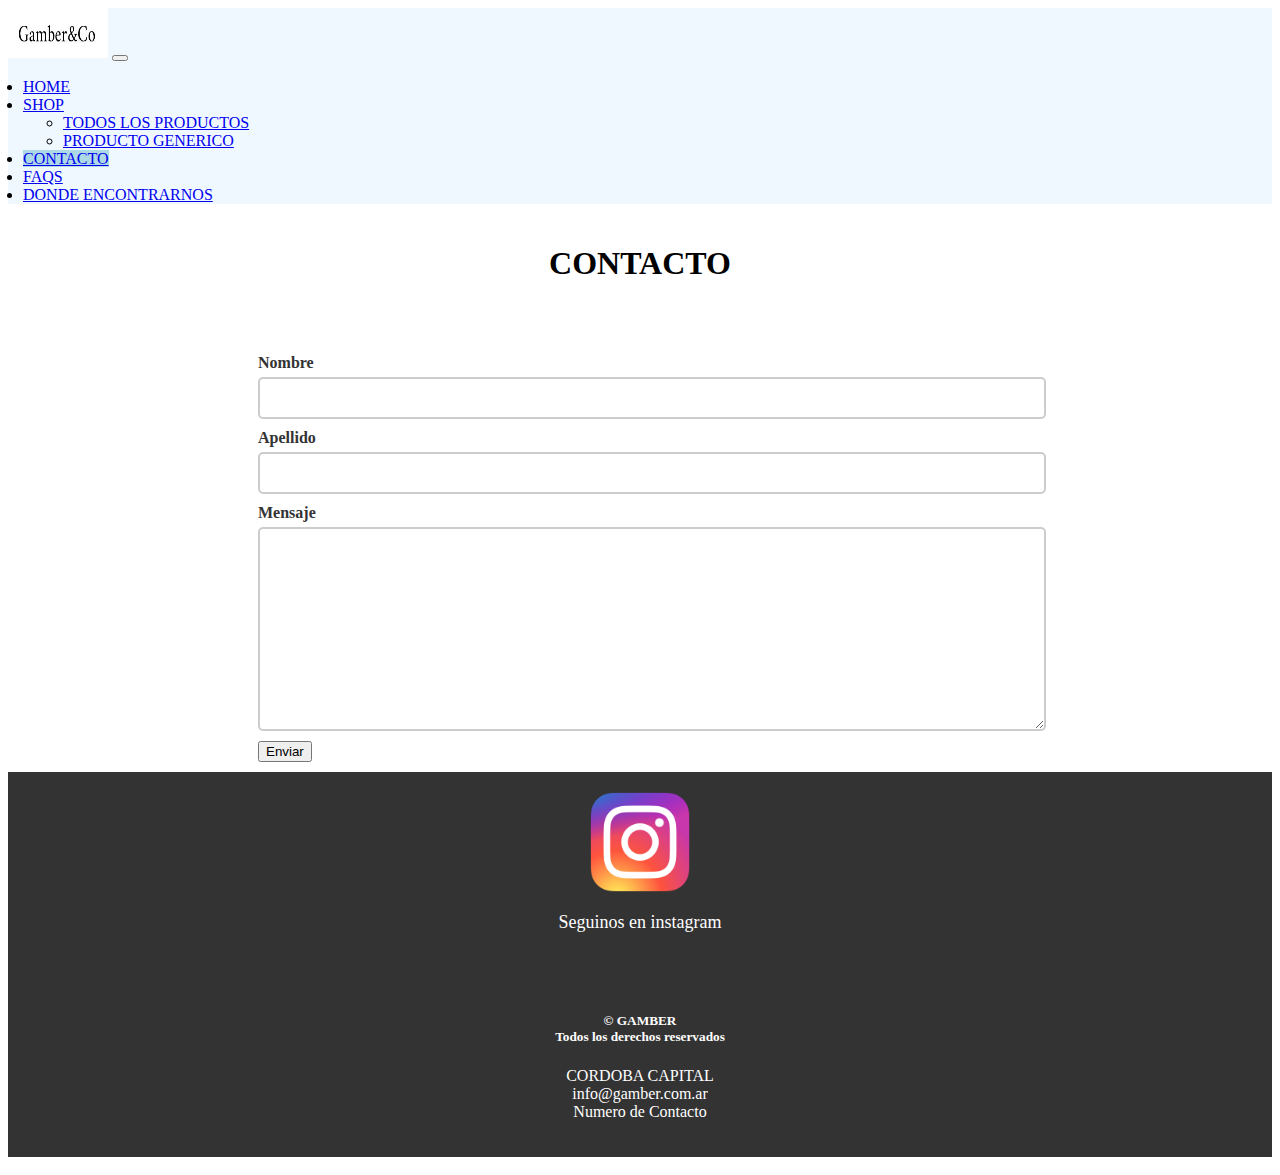
<file: html/contacto.html>
<!DOCTYPE html>
<html lang="en">
<head>
    <meta charset="UTF-8">
    <meta name="viewport" content="width=device-width, initial-scale=1.0">
    <title>CONTACTO</title>
    <link rel="icon" type="image/x-icon" href="img/faviconV2.png">
    <link href="https://cdn.jsdelivr.net/npm/bootstrap@5.3.2/dist/css/bootstrap.min.css" rel="stylesheet"
        integrity="sha384-T3c6CoIi6uLrA9TneNEoa7RxnatzjcDSCmG1MXxSR1GAsXEV/Dwwykc2MPK8M2HN" crossorigin="anonymous">
    <link rel="stylesheet" href="../css/style.css">
</head>
<body class="container-fluid">
    <header class="encabezado">
        <nav class="navbar navbar-expand-lg ">
            <div class="container-fluid">
                <a class="navbar-brand" href="#"><img class="logoNav" src="../img/LOGO-PARA-WEB_Mesa-de-trabajo-1.jpg"
                        alt="LOGO GAMBER"></a>
                <button class="navbar-toggler" type="button" data-bs-toggle="collapse" data-bs-target="#navbarNavDropdown"
                    aria-controls="navbarNavDropdown" aria-expanded="false" aria-label="Toggle navigation">
                    <span class="navbar-toggler-icon"></span>
                </button>
                <div class="collapse navbar-collapse" id="navbarNavDropdown">
                    <ul class="navbar-nav fuentesNav ms-auto">
                        <li class="nav-item">
                            <a class="nav-link active " aria-current="page" href="../index.html">HOME</a>
                        </li>
                        <li class="nav-item dropdown">
                            <a class="nav-link dropdown-toggle" href="shop.html" role="button"
                                data-bs-toggle="dropdown" aria-expanded="false">
                                SHOP
                            </a>
                            <ul class="dropdown-menu">
                                <li><a class="dropdown-item" href="shop.html">TODOS LOS PRODUCTOS</a></li>
                                <li><a class="dropdown-item" href="productoGenerico.html">PRODUCTO GENERICO</a></li>
                            </ul>
                        <li class="nav-item">
                            <a class="nav-link subrayado" href="contacto.html">CONTACTO</a>
                        </li>
                        <li class="nav-item">
                            <a class="nav-link" href="faqs.html">FAQS</a>
                        </li>
                        <li class="nav-item">
                            <a class="nav-link" href="dondeEncontrarnos.html">DONDE ENCONTRARNOS</a>
                        </li>
    
                        </li>
                    </ul>
                </div>
            </div>
        </nav>
    </header>
    <main>
        <h1 class="tituloCentrado">CONTACTO</h1>
        
        <div class="forms container-fluid">
        <form>
            <div class="mb-3">
              <label for="Nombre" class="form-label">Nombre</label>
              <input type="text" class="form-control" id="Nombre" >
            </div>
            <div class="mb-3">
              <label for="Apellido" class="form-label">Apellido</label>
              <input type="text" class="form-control" id="Apellido">
            </div>
            <div class="mb-3">
                <label for="Mensaje" class="form">Mensaje</label>
                <textarea name="Mensaje" id="Mensaje" cols="30" rows="10" placeholder="Deje aqui su mensaje"> </textarea>
              </div>
              
            <button type="submit" class="btn btn-primary">Enviar</button>
          </form>
        </div>


        <section class="instagram-section">
            <a href="https://www.instagram.com/your-instagram-link" target="_blank">
                <img src="../img/instagram_logo.png" alt="Instagram Logo">
            </a>
            <p>Seguinos en instagram</p>
        </section>
 
        
    
        </main>
    <!-- FOOTER -->
    <footer class="footer">
        <div class="contenedor">
          <h5>© GAMBER <br> Todos los derechos reservados</h5>
          <p>CORDOBA CAPITAL <br> info@gamber.com.ar <br> Numero de Contacto </p>
        </div>
      </footer>
    <script src="https://cdn.jsdelivr.net/npm/bootstrap@5.3.2/dist/js/bootstrap.bundle.min.js" integrity="sha384-C6RzsynM9kWDrMNeT87bh95OGNyZPhcTNXj1NW7RuBCsyN/o0jlpcV8Qyq46cDfL" crossorigin="anonymous"></script>

</body>
</html>
</file>
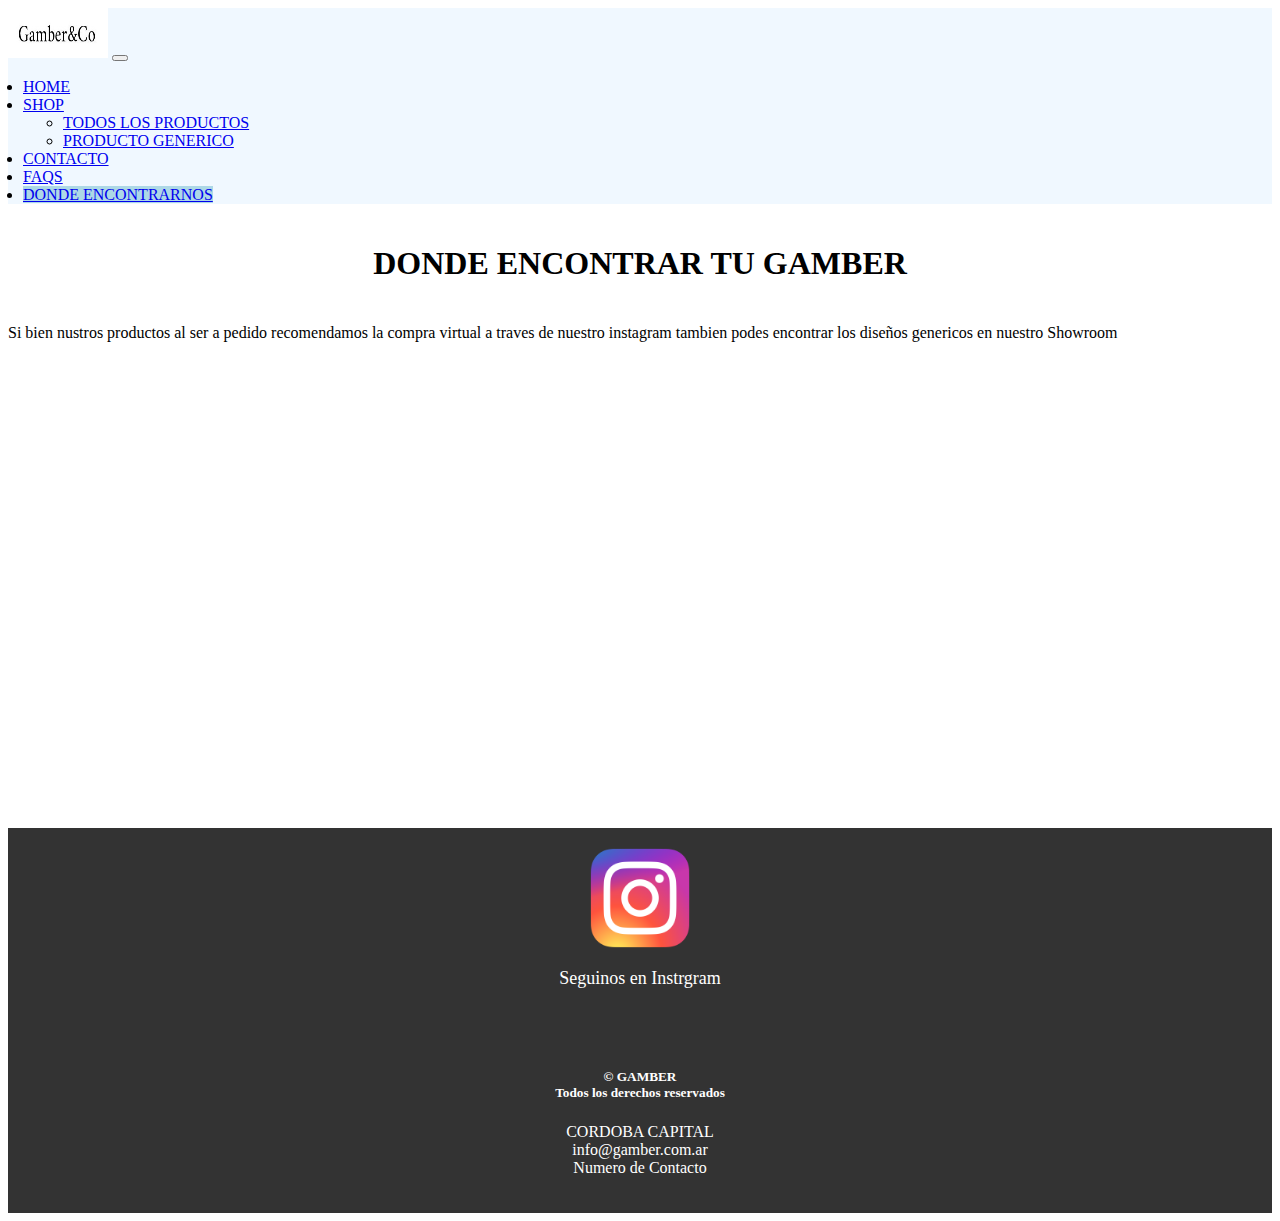
<file: html/dondeEncontrarnos.html>
<!DOCTYPE html>
<html lang="en">
<head>
    <meta charset="UTF-8">
    <meta name="viewport" content="width=device-width, initial-scale=1.0">
    <title>UBICACION</title>
    <link rel="icon" type="image/x-icon" href="img/faviconV2.png">
    <link href="https://cdn.jsdelivr.net/npm/bootstrap@5.3.2/dist/css/bootstrap.min.css" rel="stylesheet"
        integrity="sha384-T3c6CoIi6uLrA9TneNEoa7RxnatzjcDSCmG1MXxSR1GAsXEV/Dwwykc2MPK8M2HN" crossorigin="anonymous">
    <link rel="stylesheet" href="../css/style.css">
</head>
<body>
    <header class="encabezado">
        <nav class="navbar navbar-expand-lg ">
            <div class="container-fluid">
                <a class="navbar-brand" href="#"><img class="logoNav" src="../img/LOGO-PARA-WEB_Mesa-de-trabajo-1.jpg"
                        alt="LOGO GAMBER"></a>
                <button class="navbar-toggler" type="button" data-bs-toggle="collapse" data-bs-target="#navbarNavDropdown"
                    aria-controls="navbarNavDropdown" aria-expanded="false" aria-label="Toggle navigation">
                    <span class="navbar-toggler-icon"></span>
                </button>
                <div class="collapse navbar-collapse" id="navbarNavDropdown">
                    <ul class="navbar-nav fuentesNav ms-auto">
                        <li class="nav-item">
                            <a class="nav-link active " aria-current="page" href="../index.html">HOME</a>
                        </li>
                        <li class="nav-item dropdown">
                            <a class="nav-link dropdown-toggle" href="shop.html" role="button"
                                data-bs-toggle="dropdown" aria-expanded="false">
                                SHOP
                            </a>
                            <ul class="dropdown-menu">
                                <li><a class="dropdown-item" href="shop.html">TODOS LOS PRODUCTOS</a></li>
                                <li><a class="dropdown-item" href="productoGenerico.html">PRODUCTO GENERICO</a></li>
                            </ul>
                        <li class="nav-item">
                            <a class="nav-link" href="contacto.html">CONTACTO</a>
                        </li>
                        <li class="nav-item">
                            <a class="nav-link" href="faqs.html">FAQS</a>
                        </li>
                        <li class="nav-item">
                            <a class="nav-link subrayado" href="dondeEncontrarnos.html">DONDE ENCONTRARNOS</a>
                        </li>
    
                        </li>
                    </ul>
                </div>
            </div>
        </nav>
    </header>

    <main>
        <h1 class="tituloCentrado">Donde Encontrar tu GAMBER </h1>
            <p> Si bien nustros productos al ser a pedido recomendamos la compra virtual a traves de nuestro instagram tambien podes encontrar
                los diseños genericos en nuestro Showroom
            </p>
            <iframe class="mapa" src="https://www.google.com/maps/embed?pb=!1m18!1m12!1m3!1d54477.936250772575!2d-64.19055390986021!3d-31.41767963857377!2m3!1f0!2f0!3f0!3m2!1i1024!2i768!4f13.1!3m3!1m2!1s0x9432a35567c2172b%3A0x87bbb4e8913f1b62!2sWHY%20NOT%20SHOWROOM!5e0!3m2!1ses-419!2sar!4v1696372863256!5m2!1ses-419!2sar" width="600" height="450" style="border:0;" allowfullscreen="" loading="lazy" referrerpolicy="no-referrer-when-downgrade"></iframe>
            <section class="instagram-section">
                <a href="https://www.instagram.com/your-instagram-link" target="_blank">
                    <img src="../img/instagram_logo.png" alt="Instagram Logo">
                </a>
                <p>Seguinos en Instrgram</p>
            </section>
    </main>
    <footer class="footer">
        
        <div class="contenedor">
          <h5>© GAMBER <br> Todos los derechos reservados</h5>
          <p>CORDOBA CAPITAL <br> info@gamber.com.ar <br> Numero de Contacto </p>
        </div>
      </footer>
      <!-- BOOSTRAP -->
    <script src="https://cdn.jsdelivr.net/npm/bootstrap@5.3.2/dist/js/bootstrap.bundle.min.js" integrity="sha384-C6RzsynM9kWDrMNeT87bh95OGNyZPhcTNXj1NW7RuBCsyN/o0jlpcV8Qyq46cDfL" crossorigin="anonymous"></script>

    
</body>
</html>
</file>
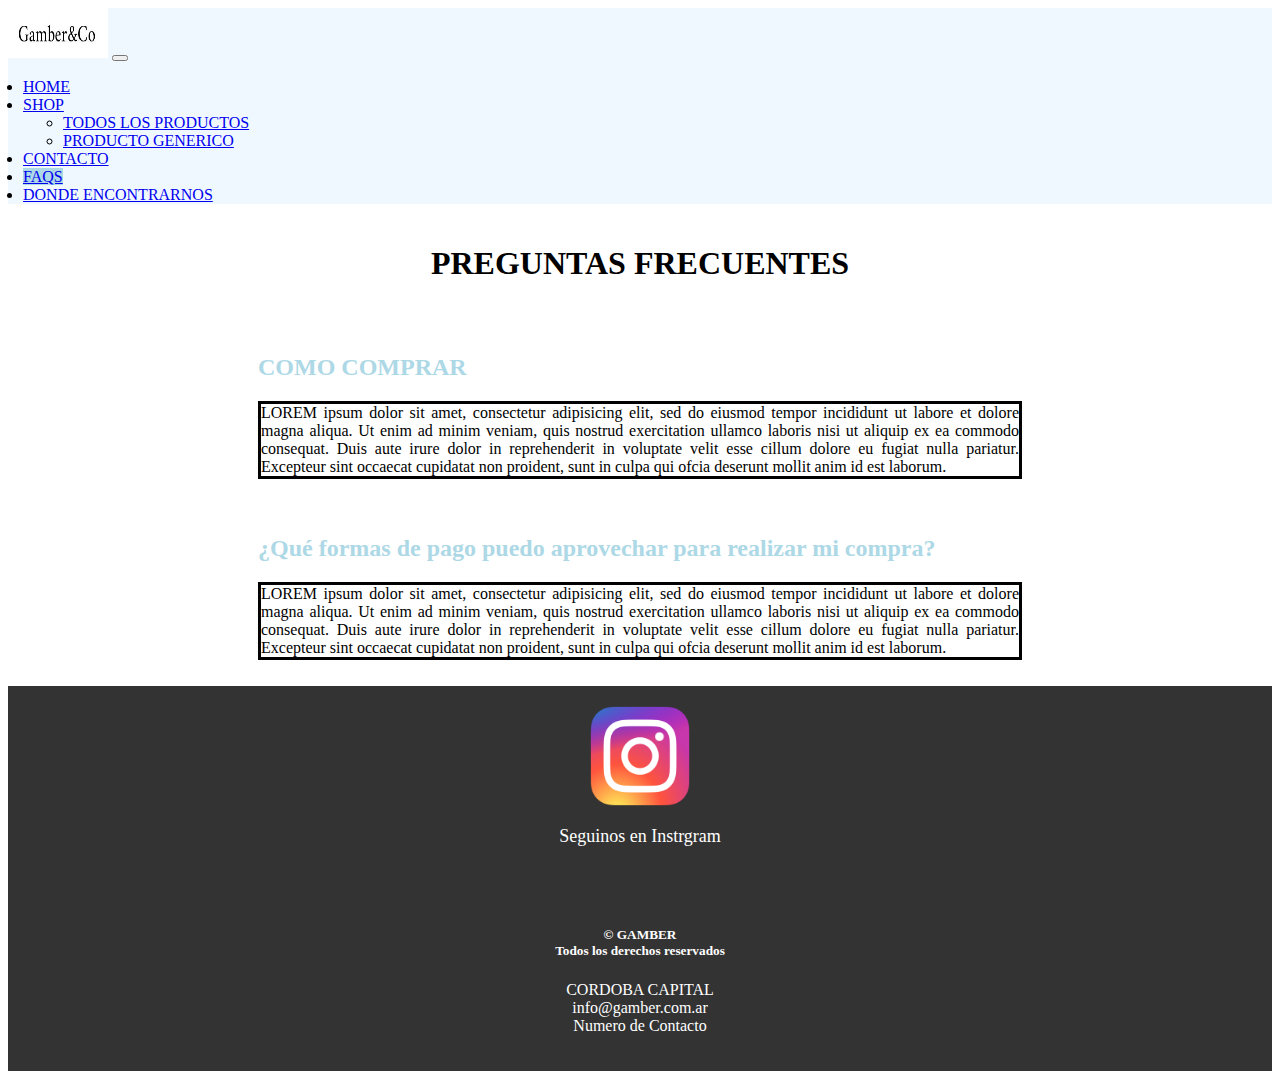
<file: html/faqs.html>
<!DOCTYPE html>
<html lang="en">
<head>
    <meta charset="UTF-8">
    <meta name="viewport" content="width=device-width, initial-scale=1.0">
    <title>FAQS</title>
    <link rel="icon" type="image/x-icon" href="img/faviconV2.png">
    <link href="https://cdn.jsdelivr.net/npm/bootstrap@5.3.2/dist/css/bootstrap.min.css" rel="stylesheet"
        integrity="sha384-T3c6CoIi6uLrA9TneNEoa7RxnatzjcDSCmG1MXxSR1GAsXEV/Dwwykc2MPK8M2HN" crossorigin="anonymous">
    <link rel="stylesheet" href="../css/style.css">
</head>
<body>
    <!-- HEADER -->
    <header class="encabezado">
        <nav class="navbar navbar-expand-lg ">
            <div class="container-fluid">
                <a class="navbar-brand" href="#"><img class="logoNav" src="../img/LOGO-PARA-WEB_Mesa-de-trabajo-1.jpg"
                        alt="LOGO GAMBER"></a>
                <button class="navbar-toggler" type="button" data-bs-toggle="collapse" data-bs-target="#navbarNavDropdown"
                    aria-controls="navbarNavDropdown" aria-expanded="false" aria-label="Toggle navigation">
                    <span class="navbar-toggler-icon"></span>
                </button>
                <div class="collapse navbar-collapse" id="navbarNavDropdown">
                    <ul class="navbar-nav fuentesNav ms-auto">
                        <li class="nav-item">
                            <a class="nav-link active " aria-current="page" href="../index.html">HOME</a>
                        </li>
                        <li class="nav-item dropdown">
                            <a class="nav-link dropdown-toggle" href="shop.html" role="button"
                                data-bs-toggle="dropdown" aria-expanded="false">
                                SHOP
                            </a>
                            <ul class="dropdown-menu">
                                <li><a class="dropdown-item" href="shop.html">TODOS LOS PRODUCTOS</a></li>
                                <li><a class="dropdown-item" href="productoGenerico.html">PRODUCTO GENERICO</a></li>
                            </ul>
                        <li class="nav-item">
                            <a class="nav-link " href="contacto.html">CONTACTO</a>
                        </li>
                        <li class="nav-item">
                            <a class="nav-link subrayado" href="faqs.html">FAQS</a>
                        </li>
                        <li class="nav-item">
                            <a class="nav-link" href="dondeEncontrarnos.html">DONDE ENCONTRARNOS</a>
                        </li>
                        </ul>
                    </div>
                </div>
            </nav>
        </header>
        <!-- MAIN -->
        <main>
            <div>
                <h1 class="tituloCentrado">PREGUNTAS FRECUENTES</h1>
                <div class="marcosPreguntas">
                    <h2 class="tituloColor">COMO COMPRAR</h2>
                    <p class="marcoParrafo">
                        LOREM ipsum dolor sit amet, consectetur adipisicing elit, sed do eiusmod tempor incididunt ut labore et 
                        dolore magna aliqua. Ut enim ad minim veniam, quis nostrud exercitation ullamco laboris nisi ut aliquip ex 
                        ea commodo consequat. Duis aute irure dolor in reprehenderit in voluptate velit esse cillum dolore eu 
                        fugiat nulla pariatur. Excepteur sint occaecat cupidatat non proident, sunt in culpa qui ofcia deserunt mollit
                        anim id est laborum.
                    </p>
                </div>
                <div class="marcosPreguntas">
                    <h2 class="tituloColor">¿Qué formas de pago puedo aprovechar para realizar mi compra?</h2>
                    <p class="marcoParrafo">
                        LOREM ipsum dolor sit amet, consectetur adipisicing elit, sed do eiusmod tempor incididunt ut labore et 
                        dolore magna aliqua. Ut enim ad minim veniam, quis nostrud exercitation ullamco laboris nisi ut aliquip ex 
                        ea commodo consequat. Duis aute irure dolor in reprehenderit in voluptate velit esse cillum dolore eu 
                        fugiat nulla pariatur. Excepteur sint occaecat cupidatat non proident, sunt in culpa qui ofcia deserunt mollit
                        anim id est laborum.
                    </p>
                </div>
            </div>
            <section class="instagram-section">
                <a href="https://www.instagram.com/your-instagram-link" target="_blank">
                    <img src="../img/instagram_logo.png" alt="Instagram Logo">
                </a>
                <p>Seguinos en Instrgram</p>
            </section>
        </main>
        <!-- FOOTER -->
        <footer class="footer">
            <div class="contenedor">
                <h5>© GAMBER <br> Todos los derechos reservados</h5>
                <p>CORDOBA CAPITAL <br> info@gamber.com.ar <br> Numero de Contacto </p>
            </div>
        </footer>
        <!-- BOOTSTRAP -->
        <script src="https://cdn.jsdelivr.net/npm/bootstrap@5.3.2/dist/js/bootstrap.bundle.min.js" integrity="sha384-C6RzsynM9kWDrMNeT87bh95OGNyZPhcTNXj1NW7RuBCsyN/o0jlpcV8Qyq46cDfL" crossorigin="anonymous"></script>
    </body>
    </html>
</file>
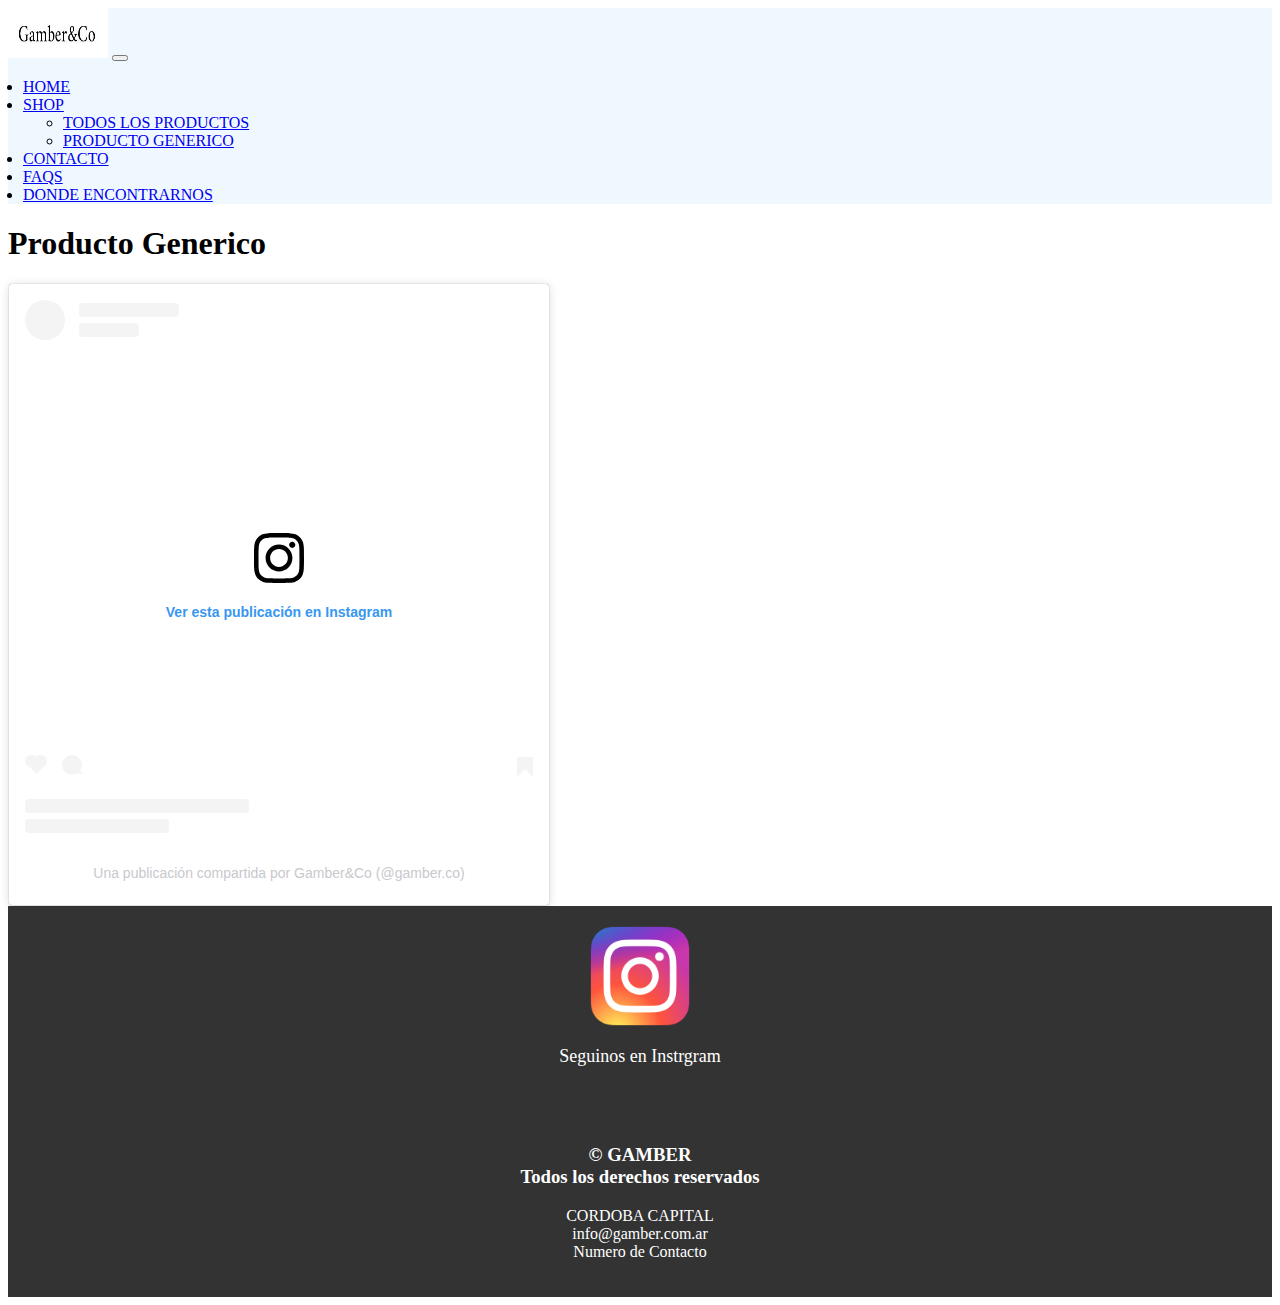
<file: html/productoGenerico.html>
<!DOCTYPE html>
<html lang="en">
<head>
    <meta charset="UTF-8">
    <meta name="viewport" content="width=device-width, initial-scale=1.0">
    <title>Producto Generico</title>
    <link rel="icon" type="image/x-icon" href="img/faviconV2.png">
    <link href="https://cdn.jsdelivr.net/npm/bootstrap@5.3.2/dist/css/bootstrap.min.css" rel="stylesheet"
        integrity="sha384-T3c6CoIi6uLrA9TneNEoa7RxnatzjcDSCmG1MXxSR1GAsXEV/Dwwykc2MPK8M2HN" crossorigin="anonymous">
    <link rel="stylesheet" href="../css/style.css">
</head>
<body>
    <header class="encabezado">
        <nav class="navbar navbar-expand-lg ">
            <div class="container-fluid">
                <a class="navbar-brand" href="#"><img class="logoNav" src="../img/LOGO-PARA-WEB_Mesa-de-trabajo-1.jpg"
                        alt="LOGO GAMBER"></a>
                <button class="navbar-toggler" type="button" data-bs-toggle="collapse" data-bs-target="#navbarNavDropdown"
                    aria-controls="navbarNavDropdown" aria-expanded="false" aria-label="Toggle navigation">
                    <span class="navbar-toggler-icon"></span>
                </button>
                <div class="collapse navbar-collapse" id="navbarNavDropdown">
                    <ul class="navbar-nav fuentesNav ms-auto">
                        <li class="nav-item">
                            <a class="nav-link active" aria-current="page" href="../index.html">HOME</a>
                        </li>
                        <li class="nav-item dropdown">
                            <a class="nav-link dropdown-toggle" href="shop.html" role="button"
                                data-bs-toggle="dropdown" aria-expanded="false">
                                SHOP
                            </a>
                            <ul class="dropdown-menu">
                                <li><a class="dropdown-item" href="shop.html">TODOS LOS PRODUCTOS</a></li>
                                <li><a class="dropdown-item" href="productoGenerico.html">PRODUCTO GENERICO</a></li>
                            </ul>
                        <li class="nav-item">
                            <a class="nav-link" href="contacto.html">CONTACTO</a>
                        </li>
                        <li class="nav-item">
                            <a class="nav-link" href="faqs.html">FAQS</a>
                        </li>
                        <li class="nav-item">
                            <a class="nav-link" href="dondeEncontrarnos.html">DONDE ENCONTRARNOS</a>
                        </li>
    
                        </li>
                    </ul>
                </div>
            </div>
        </nav>
    </header>

    <main>
        <div class="productoGenerico">
        <h1> Producto Generico </h1>
            <blockquote class="instagram-media posteo" data-instgrm-permalink="https://www.instagram.com/p/Cvs7WlPRlee/?utm_source=ig_embed&amp;utm_campaign=loading" data-instgrm-version="14" style=" background:#FFF; border:0; border-radius:3px; box-shadow:0 0 1px 0 rgba(0,0,0,0.5),0 1px 10px 0 rgba(0,0,0,0.15); margin: 1px; max-width:540px; min-width:326px; padding:0; width:99.375%; width:-webkit-calc(100% - 2px); width:calc(100% - 2px);"><div style="padding:16px;"> <a href="https://www.instagram.com/p/Cvs7WlPRlee/?utm_source=ig_embed&amp;utm_campaign=loading" style=" background:#FFFFFF; line-height:0; padding:0 0; text-align:center; text-decoration:none; width:100%;" target="_blank"> <div style=" display: flex; flex-direction: row; align-items: center;"> <div style="background-color: #F4F4F4; border-radius: 50%; flex-grow: 0; height: 40px; margin-right: 14px; width: 40px;"></div> <div style="display: flex; flex-direction: column; flex-grow: 1; justify-content: center;"> <div style=" background-color: #F4F4F4; border-radius: 4px; flex-grow: 0; height: 14px; margin-bottom: 6px; width: 100px;"></div> <div style=" background-color: #F4F4F4; border-radius: 4px; flex-grow: 0; height: 14px; width: 60px;"></div></div></div><div style="padding: 19% 0;"></div> <div style="display:block; height:50px; margin:0 auto 12px; width:50px;"><svg width="50px" height="50px" viewBox="0 0 60 60" version="1.1" xmlns="https://www.w3.org/2000/svg" xmlns:xlink="https://www.w3.org/1999/xlink"><g stroke="none" stroke-width="1" fill="none" fill-rule="evenodd"><g transform="translate(-511.000000, -20.000000)" fill="#000000"><g><path d="M556.869,30.41 C554.814,30.41 553.148,32.076 553.148,34.131 C553.148,36.186 554.814,37.852 556.869,37.852 C558.924,37.852 560.59,36.186 560.59,34.131 C560.59,32.076 558.924,30.41 556.869,30.41 M541,60.657 C535.114,60.657 530.342,55.887 530.342,50 C530.342,44.114 535.114,39.342 541,39.342 C546.887,39.342 551.658,44.114 551.658,50 C551.658,55.887 546.887,60.657 541,60.657 M541,33.886 C532.1,33.886 524.886,41.1 524.886,50 C524.886,58.899 532.1,66.113 541,66.113 C549.9,66.113 557.115,58.899 557.115,50 C557.115,41.1 549.9,33.886 541,33.886 M565.378,62.101 C565.244,65.022 564.756,66.606 564.346,67.663 C563.803,69.06 563.154,70.057 562.106,71.106 C561.058,72.155 560.06,72.803 558.662,73.347 C557.607,73.757 556.021,74.244 553.102,74.378 C549.944,74.521 548.997,74.552 541,74.552 C533.003,74.552 532.056,74.521 528.898,74.378 C525.979,74.244 524.393,73.757 523.338,73.347 C521.94,72.803 520.942,72.155 519.894,71.106 C518.846,70.057 518.197,69.06 517.654,67.663 C517.244,66.606 516.755,65.022 516.623,62.101 C516.479,58.943 516.448,57.996 516.448,50 C516.448,42.003 516.479,41.056 516.623,37.899 C516.755,34.978 517.244,33.391 517.654,32.338 C518.197,30.938 518.846,29.942 519.894,28.894 C520.942,27.846 521.94,27.196 523.338,26.654 C524.393,26.244 525.979,25.756 528.898,25.623 C532.057,25.479 533.004,25.448 541,25.448 C548.997,25.448 549.943,25.479 553.102,25.623 C556.021,25.756 557.607,26.244 558.662,26.654 C560.06,27.196 561.058,27.846 562.106,28.894 C563.154,29.942 563.803,30.938 564.346,32.338 C564.756,33.391 565.244,34.978 565.378,37.899 C565.522,41.056 565.552,42.003 565.552,50 C565.552,57.996 565.522,58.943 565.378,62.101 M570.82,37.631 C570.674,34.438 570.167,32.258 569.425,30.349 C568.659,28.377 567.633,26.702 565.965,25.035 C564.297,23.368 562.623,22.342 560.652,21.575 C558.743,20.834 556.562,20.326 553.369,20.18 C550.169,20.033 549.148,20 541,20 C532.853,20 531.831,20.033 528.631,20.18 C525.438,20.326 523.257,20.834 521.349,21.575 C519.376,22.342 517.703,23.368 516.035,25.035 C514.368,26.702 513.342,28.377 512.574,30.349 C511.834,32.258 511.326,34.438 511.181,37.631 C511.035,40.831 511,41.851 511,50 C511,58.147 511.035,59.17 511.181,62.369 C511.326,65.562 511.834,67.743 512.574,69.651 C513.342,71.625 514.368,73.296 516.035,74.965 C517.703,76.634 519.376,77.658 521.349,78.425 C523.257,79.167 525.438,79.673 528.631,79.82 C531.831,79.965 532.853,80.001 541,80.001 C549.148,80.001 550.169,79.965 553.369,79.82 C556.562,79.673 558.743,79.167 560.652,78.425 C562.623,77.658 564.297,76.634 565.965,74.965 C567.633,73.296 568.659,71.625 569.425,69.651 C570.167,67.743 570.674,65.562 570.82,62.369 C570.966,59.17 571,58.147 571,50 C571,41.851 570.966,40.831 570.82,37.631"></path></g></g></g></svg></div><div style="padding-top: 8px;"> <div style=" color:#3897f0; font-family:Arial,sans-serif; font-size:14px; font-style:normal; font-weight:550; line-height:18px;">Ver esta publicación en Instagram</div></div><div style="padding: 12.5% 0;"></div> <div style="display: flex; flex-direction: row; margin-bottom: 14px; align-items: center;"><div> <div style="background-color: #F4F4F4; border-radius: 50%; height: 12.5px; width: 12.5px; transform: translateX(0px) translateY(7px);"></div> <div style="background-color: #F4F4F4; height: 12.5px; transform: rotate(-45deg) translateX(3px) translateY(1px); width: 12.5px; flex-grow: 0; margin-right: 14px; margin-left: 2px;"></div> <div style="background-color: #F4F4F4; border-radius: 50%; height: 12.5px; width: 12.5px; transform: translateX(9px) translateY(-18px);"></div></div><div style="margin-left: 8px;"> <div style=" background-color: #F4F4F4; border-radius: 50%; flex-grow: 0; height: 20px; width: 20px;"></div> <div style=" width: 0; height: 0; border-top: 2px solid transparent; border-left: 6px solid #f4f4f4; border-bottom: 2px solid transparent; transform: translateX(16px) translateY(-4px) rotate(30deg)"></div></div><div style="margin-left: auto;"> <div style=" width: 0px; border-top: 8px solid #F4F4F4; border-right: 8px solid transparent; transform: translateY(16px);"></div> <div style=" background-color: #F4F4F4; flex-grow: 0; height: 12px; width: 16px; transform: translateY(-4px);"></div> <div style=" width: 0; height: 0; border-top: 8px solid #F4F4F4; border-left: 8px solid transparent; transform: translateY(-4px) translateX(8px);"></div></div></div> <div style="display: flex; flex-direction: column; flex-grow: 1; justify-content: center; margin-bottom: 24px;"> <div style=" background-color: #F4F4F4; border-radius: 4px; flex-grow: 0; height: 14px; margin-bottom: 6px; width: 224px;"></div> <div style=" background-color: #F4F4F4; border-radius: 4px; flex-grow: 0; height: 14px; width: 144px;"></div></div></a><p style=" color:#c9c8cd; font-family:Arial,sans-serif; font-size:14px; line-height:17px; margin-bottom:0; margin-top:8px; overflow:hidden; padding:8px 0 7px; text-align:center; text-overflow:ellipsis; white-space:nowrap;"><a href="https://www.instagram.com/p/Cvs7WlPRlee/?utm_source=ig_embed&amp;utm_campaign=loading" style=" color:#c9c8cd; font-family:Arial,sans-serif; font-size:14px; font-style:normal; font-weight:normal; line-height:17px; text-decoration:none;" target="_blank">Una publicación compartida por Gamber&amp;Co (@gamber.co)</a></p></div></blockquote> <script async src="//www.instagram.com/embed.js"></script>
            </div>


            <section class="instagram-section">
                <a href="https://www.instagram.com/your-instagram-link" target="_blank">
                    <img src="../img/instagram_logo.png" alt="Instagram Logo">
                </a>
                <p>Seguinos en Instrgram</p>
            </section>
    </main>

   
    <footer>
        <h3>© GAMBER <br> Todos los derechos reservados</h3>
        <p>CORDOBA CAPITAL <br> info@gamber.com.ar <br> Numero de Contacto </p>
    </footer>
    <script src="https://cdn.jsdelivr.net/npm/bootstrap@5.3.2/dist/js/bootstrap.bundle.min.js" integrity="sha384-C6RzsynM9kWDrMNeT87bh95OGNyZPhcTNXj1NW7RuBCsyN/o0jlpcV8Qyq46cDfL" crossorigin="anonymous"></script>

    
</body>
</html>
</file>
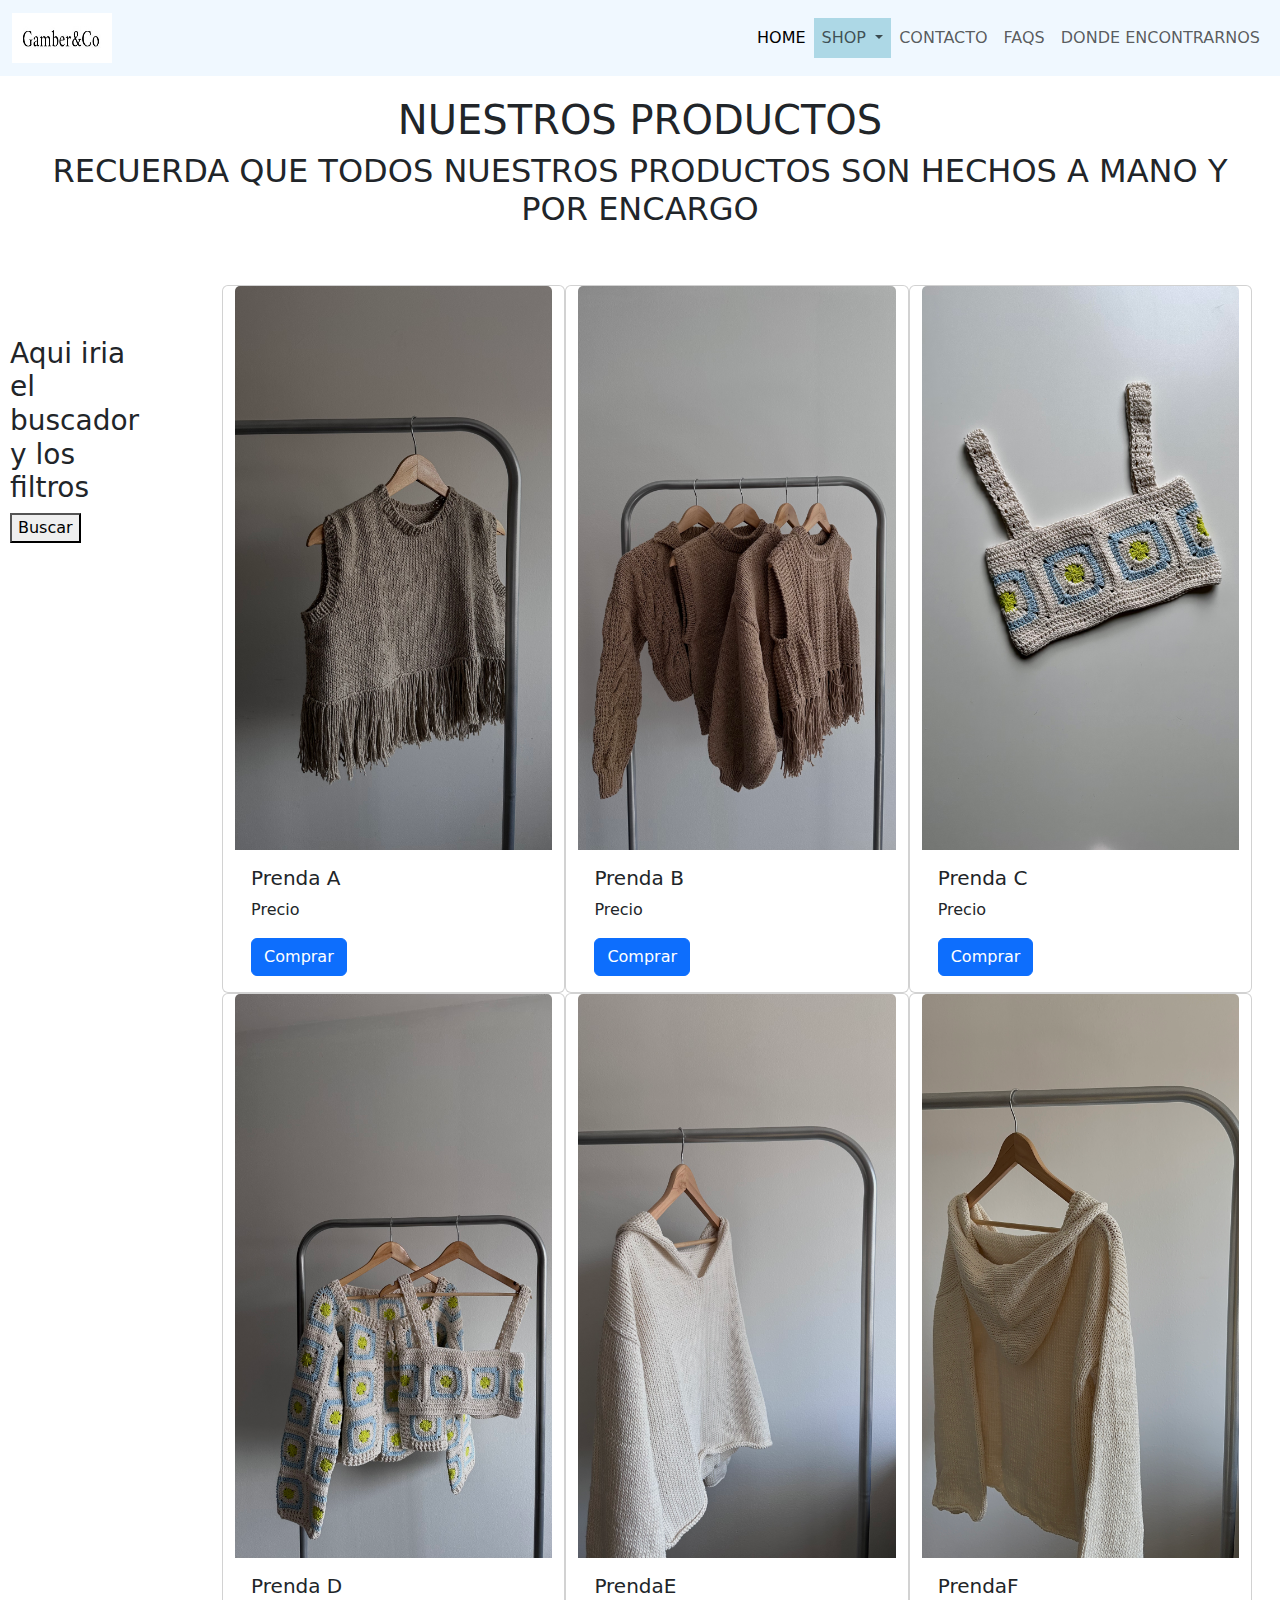
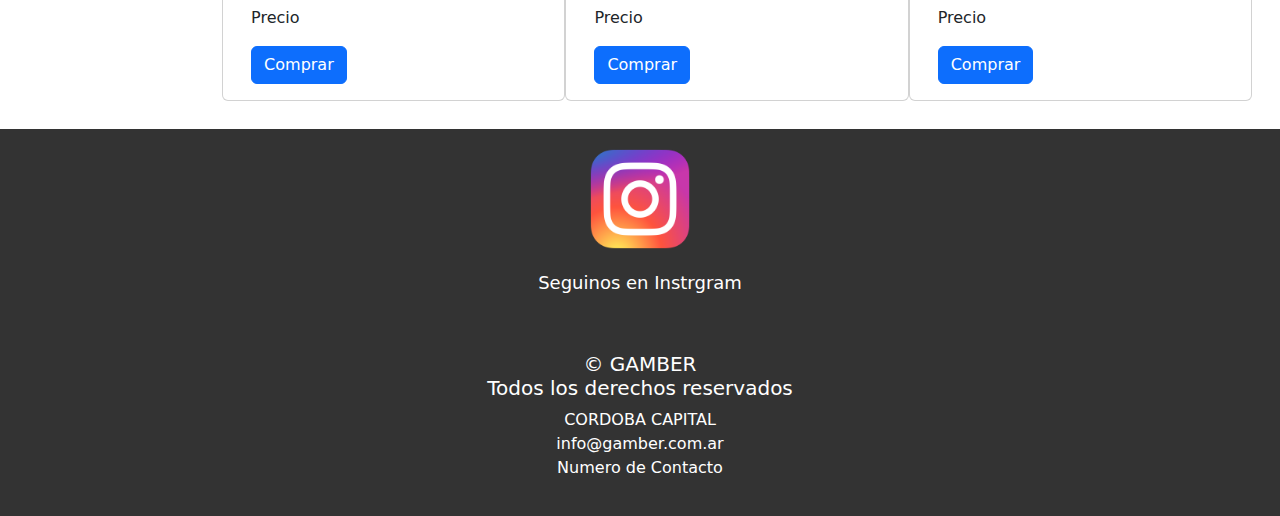
<file: html/shop.html>
<!DOCTYPE html>
<html lang="en">

<head>
  <meta charset="UTF-8">
  <meta name="viewport" content="width=device-width, initial-scale=1.0">
  <title>SHOP</title>
  <link rel="icon" type="image/x-icon" href="img/faviconV2.png">
  <link href="https://cdn.jsdelivr.net/npm/bootstrap@5.3.2/dist/css/bootstrap.min.css" rel="stylesheet">
  <link rel="stylesheet" href="../css/style.css">
</head>

<body>
  <!-- ENCABEZADO -->
  <header class="encabezado">
    <nav class="navbar navbar-expand-lg">
      <div class="container-fluid">
        <a class="navbar-brand" href="#"><img class="logoNav" src="../img/LOGO-PARA-WEB_Mesa-de-trabajo-1.jpg"
            alt="LOGO GAMBER"></a>
        <button class="navbar-toggler" type="button" data-bs-toggle="collapse" data-bs-target="#navbarNavDropdown"
          aria-controls="navbarNavDropdown" aria-expanded="false" aria-label="Toggle navigation">
          <span class="navbar-toggler-icon"></span>
        </button>
        <div class="collapse navbar-collapse" id="navbarNavDropdown">
          <ul class="navbar-nav fuentesNav ms-auto">
            <li class="nav-item">
              <a class="nav-link active" aria-current="page" href="../index.html">HOME</a>
            </li>
            <li class="nav-item dropdown">
              <a class="nav-link dropdown-toggle subrayado" href="shop.html" role="button" data-bs-toggle="dropdown"
                aria-expanded="false">
                SHOP
              </a>
              <ul class="dropdown-menu">
                <li><a class="dropdown-item" href="shop.html">TODOS LOS PRODUCTOS</a></li>
                <li><a class="dropdown-item" href="productoGenerico.html">PRODUCTO GENERICO</a></li>
              </ul>
            </li>
            <li class="nav-item">
              <a class="nav-link" href="contacto.html">CONTACTO</a>
            </li>
            <li class="nav-item">
              <a class="nav-link" href="faqs.html">FAQS</a>
            </li>
            <li class="nav-item">
              <a class="nav-link" href="dondeEncontrarnos.html">DONDE ENCONTRARNOS</a>
            </li>
          </ul>
        </div>
      </div>
    </nav>
  </header>

  <!-- MAIN -->
  <main>
    <div class="tituloCentrado">
      <h1>Nuestros productos</h1>
      <h2>Recuerda que todos nuestros productos son hechos a mano y por encargo</h2>
    </div>
    <div class="boxShop">

      <div class="menuLateral">
        <h3>Aqui iria el buscador y los filtros</h3>
        <button>Buscar</button>
      </div>
      <div class="padder row productos">
        <div class="card col-xl-4 col-md-6 col-sm-12">
          <img src="../img/prod1.jpg" class="card-img-top" alt="productoGenerico">
          <div class="card-body">
            <h5 class="card-title">Prenda A</h5>
            <p class="card-text">Precio</p>
            <a href="productoGenerico.html" class="btn btn-primary">Comprar</a>
          </div>
        </div>

        <div class="card col-xl-4 col-md-6 col-sm-12">
          <img src="../img/prod2.jpg" class="card-img-top" alt="productoGenerico">
          <div class="card-body">
            <h5 class="card-title">Prenda B</h5>
            <p class="card-text">Precio</p>
            <a href="productoGenerico.html" class="btn btn-primary">Comprar</a>
          </div>
        </div>

        <div class="card col-xl-4 col-md-6 col-sm-12">
          <img src="../img/prod3.jpg" class="card-img-top" alt="productoGenerico">
          <div class="card-body">
            <h5 class="card-title">Prenda C</h5>
            <p class="card-text">Precio</p>
            <a href="productoGenerico.html" class="btn btn-primary">Comprar</a>
          </div>
        </div>

        <div class="card col-xl-4 col-md-6 col-sm-12">
          <img src="../img/prod4.jpg" class="card-img-top" alt="productoGenerico">
          <div class="card-body">
            <h5 class="card-title">Prenda D</h5>
            <p class="card-text">Precio</p>
            <a href="productoGenerico.html" class="btn btn-primary">Comprar</a>
          </div>
        </div>

        <div class="card col-xl-4 col-md-6 col-sm-12">
          <img src="../img/prod5.jpg" class="card-img-top" alt="productoGenerico">
          <div class="card-body">
            <h5 class="card-title">PrendaE</h5>
            <p class="card-text">Precio</p>
            <a href="productoGenerico.html" class="btn btn-primary">Comprar</a>
          </div>
        </div>

        <div class="card col-xl-4 col-md-6 col-sm-12">
          <img src="../img/prod6.JPG" class="card-img-top" alt="productoGenerico">
          <div class="card-body">
            <h5 class="card-title">PrendaF</h5>
            <p class="card-text">Precio</p>
            <a href="productoGenerico.html" class="btn btn-primary">Comprar</a>
          </div>
        </div>

      </div>
    </div>
    </div>

    <section class="instagram-section">
      <a href="https://www.instagram.com/your-instagram-link" target="_blank">
        <img src="../img/instagram_logo.png" alt="Instagram Logo">
      </a>
      <p>Seguinos en Instrgram</p>
    </section>
  </main>

  <!-- FOOTER -->
  <footer class="footer">

    <div class="contenedor">
      <h5>© GAMBER <br> Todos los derechos reservados</h5>
      <p>CORDOBA CAPITAL <br> info@gamber.com.ar <br> Numero de Contacto </p>
    </div>
  </footer>
  <!-- BOOSTRAP -->
  <script src="https://cdn.jsdelivr.net/npm/bootstrap@5.3.2/dist/js/bootstrap.bundle.min.js"
    integrity="sha384-C6RzsynM9kWDrMNeT87bh95OGNyZPhcTNXj1NW7RuBCsyN/o0jlpcV8Qyq46cDfL"
    crossorigin="anonymous"></script>

</body>

</html>
</file>
<file: css/style.css>
.encabezado {
    background-color: aliceblue;
    
}


.logoNav {
    width: 100px;
    height: 50px;

}

.fuentesNav {
    text-transform: uppercase;
    font-size: 1rem;
    padding-left: 15px;

}

.fuentesNav a:hover {
    background-color: white;
    color: black;
}

.subrayado {
    background-color: lightblue;
}


form {
    margin-top: 20px;
}

label {
    display: block;
    font-weight: bold;
    margin-bottom: 5px;
    color: #333;
}

input, textarea {
    display: block;
    width: 100%;
    padding: 10px;
    border: 2px solid #ccc;
    border-radius: 5px;
    font-size: 16px;
    margin-bottom: 10px;

}

.tituloProductos {
    margin-top: 15px;
    background-color: aliceblue;
    color: black;
    text-align: center;
    text-transform: lowercase;
    font-weight: bold;
    font-style: italic;
    padding: 16px;
}

footer {
    background-color: #333; 
    color: white; 
    text-align: center; 
    padding: 20px; 
}

.productos {
    padding: 25px;
    margin: 3px 3px 3px 3px; 
}



body {
    background-color: white;
}

.boxShop {
    display: flex;
}
.boxContacto {
    display: inline-flex
}

.padder {
    padding-left: 80px;
}

.menuLateral {
    padding-top: 80px;
    padding-left: 10px;
}

.tituloCentrado {
    text-align: center;
    text-transform: uppercase;
    padding: 20px;
}
.forms {
    padding: 10px 250px 10px 250px;
}

.marcosPreguntas {
    padding: 10px 250px 10px 250px;
    margin: auto;
    
}

.marcoParrafo {
    border: solid black;
    text-align: justify;
}

.tituloColor {
    color: lightblue;
}

iframe {
    display: flex;
    justify-content: center;
    align-items: center;
    padding: 10px;
    position: relative;
}

blockquote {
    justify-content: center;
    align-items: center;
}



.instagram-section {
    background-color: #333; 
    color: #fff; 
    padding: 20px 0; 
    text-align: center;
}

.instagram-section img {
    max-width: 100px;
    display: block;
    margin: 0 auto 20px; 
}

.instagram-section p {
    font-size: 18px; 

}

.carousel-item {
    width: 100%;
    height: 400px; 
    overflow: hidden;
}

.carousel-item img {
    object-fit: cover;
    width: 100%;
    height: 100%;
}



@media (max-width: 600px) {
    .marcoParrafo {
        white-space: normal; 
        border: none;
        padding: 0%;
    }
}


.form-container {
    width: 50%;
    margin: 0 auto;
    padding: 20px;
}
</file>
